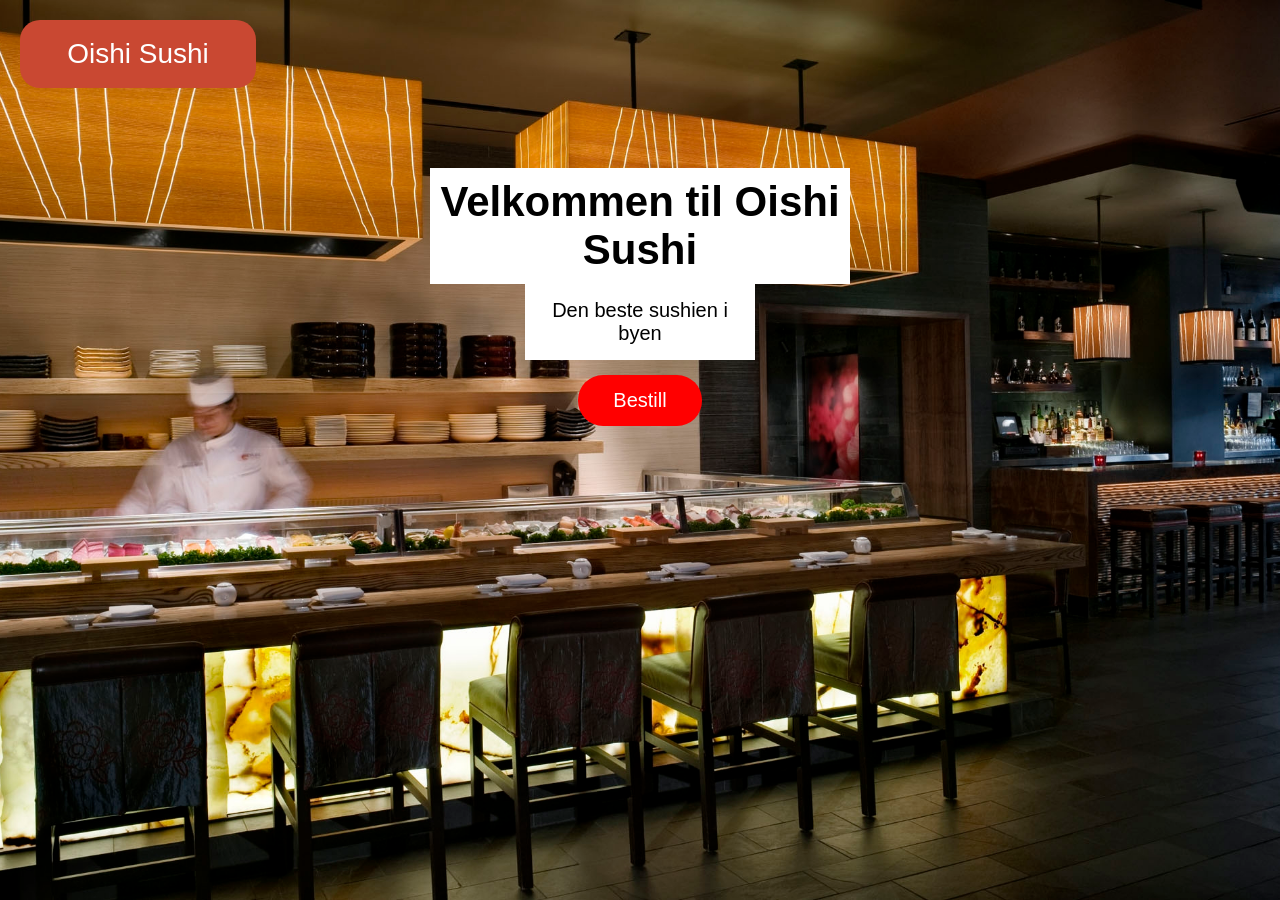
<file: templates/index.html>
<!DOCTYPE html>
<html lang="no">
        <head>
            <meta charset="UTF-8">
            <title>Oishi Sushi</title>
            <link rel="stylesheet" href="/static/css/index.css">
        </head>
    <body>

        <header>Oishi Sushi</header>
        

        <div class="container">
            <h1>Velkommen til Oishi Sushi</h1>
            <p>Den beste sushien i byen</p>
            
            <a href="/info" class="btn second">Bestill</a>
        </div>

    </body>
</file>
<file: static/css/index.css>
body {
    font-family: Arial, sans-serif;
    text-align: center;
    margin: 0;
    background-image: url(/static/img/index_background.jpeg);
    background-size: cover;
    background-position: center;
    background-repeat: no-repeat;
    background-attachment: fixed;
    font-family: 'Trebuchet MS', 'Lucida Sans Unicode', 'Lucida Grande', 'Lucida Sans', Arial, sans-serif;
}



header {
    background: #c94832;
    padding: 18px;
    font-size: 28px;
    color: white;
    width: 200px;
    border-radius: 20px;



    margin: 20px;
    display: flex;
    justify-content: center;
    align-items: center;
    font-family: 'Trebuchet MS', 'Lucida Sans Unicode', 'Lucida Grande', 'Lucida Sans', Arial, sans-serif;
}


.container {
    margin-top: 80px;
}

h1 {
    font-size: 42px;
    margin-bottom: 10px;
        background-color: white;
    padding: 10px;
    width: 400px;
    margin: auto;
}

p {
    font-size: 20px;
    color: black;
      background-color: white;
    padding: 15px;
    width: 200px;
    margin: auto;


}



.btn {
    display: inline-block;
    padding: 14px 35px;
    margin: 15px;
    background: #000;
    color: white;
    border-radius: 25px;
    text-decoration: none;
    font-size: 20px;
}

.btn:hover {
    opacity: 0.85;
}

.btn.second {
    background: red;
}
</file>
